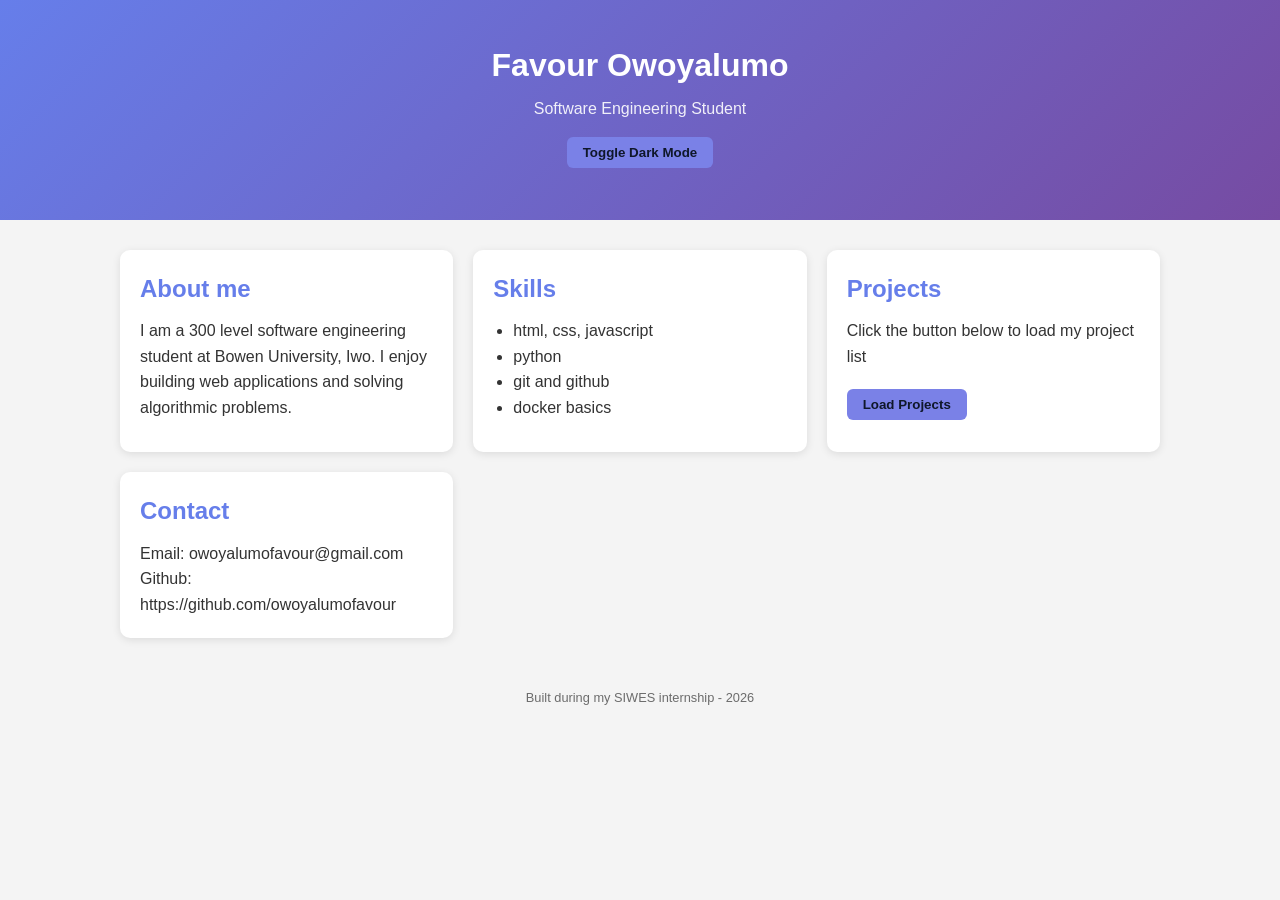
<file: index.html>
<!-- profile page - main html structure -->
<!DOCTYPE html>
<html lang="en">
<head>
    <!-- meta tags for responsiveness -->
    <meta charset="UTF-8">
    <meta name="viewport" content="width=device-width, initial-scale=1.0">
    <title>Favour's Profile Page</title>
    <link rel="stylesheet" href="style.css">
    
</head>
<body>
    <!-- header section with name and toggle button -->
    <header class="header">
        <h1>Favour Owoyalumo</h1>
        <p class="subtitle">Software Engineering Student</p>
        <!-- button to toggle dark mode -->
        <button id="theme-toggle" class="theme-btn">Toggle Dark Mode</button>
    </header>

    <!-- main content area -->
    <main class="container">
        <!-- about section -->
        <section class="card">
            <h2>About me</h2>
            <p>I am a 300 level software engineering student at Bowen University, Iwo. 
                I enjoy building web applications and solving algorithmic problems.</p>
        </section>

        <!-- skills section -->
        <section class="card">
            <h2>Skills</h2>
            <ul>
                <li>html, css, javascript</li>
                <li>python</li>
                <li>git and github</li>
                <li>docker basics</li>
            </ul>
        </section>

        <!-- projects section -->
        <section class="card">
            <h2>Projects</h2>
            <p>Click the button below to load my project list</p>
            <p></p>
            <!-- button to dynamically load content -->
            <button id="load-projects" class="load-btn" style="margin-top: 20px">Load Projects</button>
            <div id="project-list">
                <ul>
                <li>Profile Page</li>
                <li>Interactive Dashboard</li>
                <li>Expense Tracker</li>
                <li>Weather App</li>
                <li>To-do App</li>
            </ul>
            </div>
        </section>

        <!-- contact section -->
        <section class="card">
            <h2>Contact</h2>
            <p>Email: owoyalumofavour@gmail.com</p>
            <p>Github: https://github.com/owoyalumofavour</p>
        </section>
    </main>

    <!-- footer -->
    <footer class="footer">
        <p>Built during my SIWES internship - 2026</p>
    </footer>

    <script src="script.js"></script>
</body>
</html>
</file>
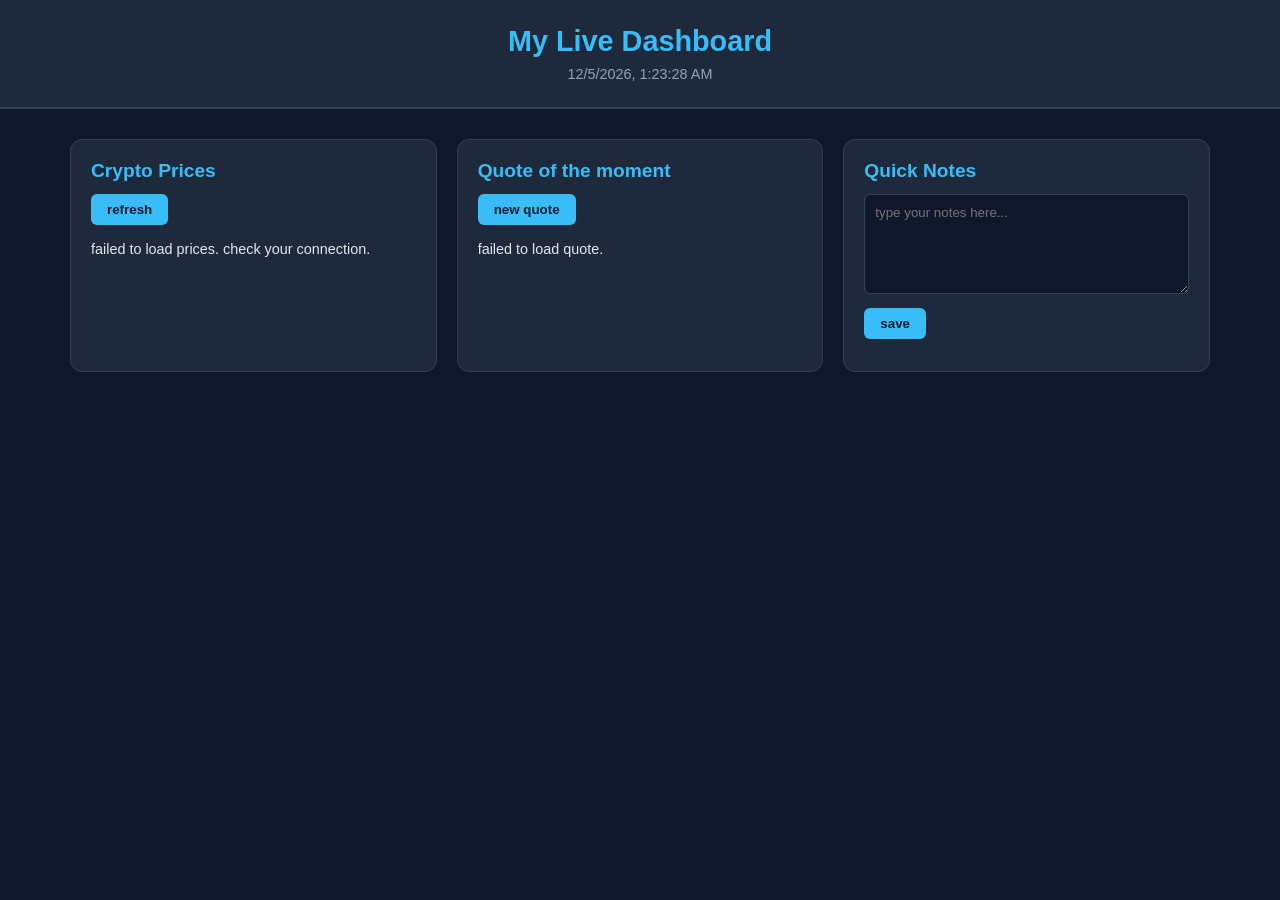
<file: index2.html>
<!-- interactive dashboard - main html file -->
<!DOCTYPE html>
<html lang="en">
<head>
    <meta charset="UTF-8">
    <meta name="viewport" content="width=device-width, initial-scale=1.0">
    <title>My Dashboard</title>
    <link rel="stylesheet" href="style2.css">
</head>
<body>
    <!-- dashboard header -->
    <header class="dash-header">
        <h1>My Live Dashboard</h1>
        <!-- date and time display -->
        <p id="datetime"></p>
    </header>

    <!-- dashboard grid container -->
    <main class="dash-grid">
        <!-- crypto prices card -->
        <section class="dash-card">
            <h2>Crypto Prices</h2>
            <button id="refresh-crypto" class="refresh-btn">refresh</button>
            <div id="crypto-data">loading...</div>
        </section>

        <!-- random quote card -->
        <section class="dash-card">
            <h2>Quote of the moment</h2>
            <button id="refresh-quote" class="refresh-btn">new quote</button>
            <div id="quote-data">loading...</div>
        </section>

        <!-- quick notes card -->
        <section class="dash-card">
            <h2>Quick Notes</h2>
            <textarea id="notes" placeholder="type your notes here..."></textarea>
            <button id="save-notes" class="refresh-btn">save</button>
        </section>
    </main>

    <script src="script2.js"></script>
</body>
</html>
</file>
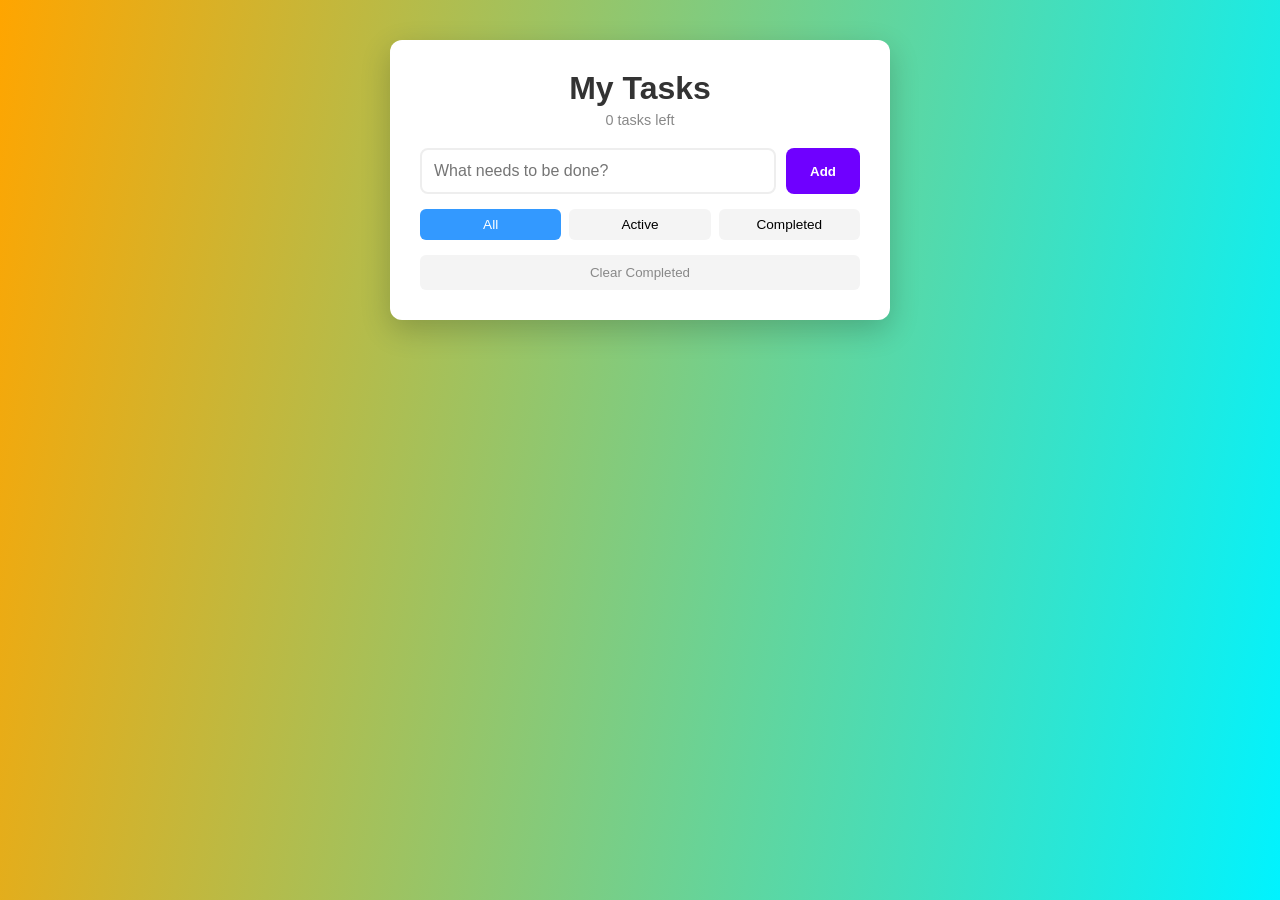
<file: index3.html>
<!-- enhanced to-do app - main html file -->
<!DOCTYPE html>
<html lang="en">
<head>
    <meta charset="UTF-8">
    <meta name="viewport" content="width=device-width, initial-scale=1.0">
    <title>My To-do App</title>
    <link rel="stylesheet" href="style3.css">
</head>
<body>
    <div class="app-container">
        <!-- app header -->
        <header class="app-header">
            <h1>My Tasks</h1>
            <p id="task-count">0 Tasks</p>
        </header>

        <!-- input section for new tasks -->
        <section class="input-section">
            <input type="text" id="task-input" placeholder="What needs to be done?">
            <button id="add-btn">Add</button>
        </section>

        <!-- filter buttons -->
        <section class="filters">
            <button class="filter-btn active" data-filter="all">All</button>
            <button class="filter-btn" data-filter="active">Active</button>
            <button class="filter-btn" data-filter="completed">Completed</button>
        </section>

        <!-- task list container -->
        <ul id="task-list" class="task-list"></ul>

        <!-- clear completed button -->
        <button id="clear-completed" class="clear-btn">Clear Completed</button>
    </div>

    <script src="script3.js"></script>
</body>
</html>
</file>
<file: style.css>
/* reset default browser styles */
* {
    margin: 0;
    padding: 0;
    box-sizing: border-box;
}

/* base body styles */
body {
    font-family: 'segoe ui', sans-serif;
    background-color: #f4f4f4;
    color: #333;
    line-height: 1.6;
    transition: background-color 0.3s, color 0.3s;
}

/* dark mode styles - applied when body has dark class */
body.dark {
    background-color: #1a1a1a;
    color: #f4f4f4;
}

/* header styling */
.header {
    text-align: center;
    padding: 40px 20px;
    background: linear-gradient(135deg, #667eea, #764ba2);
    color: white;
}

.header h1 {
    font-size: 2rem;
    margin-bottom: 5px;
}

.subtitle {
    font-size: 1rem;
    opacity: 0.9;
    margin-bottom: 15px;
}

/* button base styles */
.theme-btn, .load-btn {
     padding: 8px 16px;
    background-color: #7a81e7;
    color: #0f172a;
    border: none;
    border-radius: 6px;
    cursor: pointer;
    font-weight: bold;
    margin-bottom: 12px;
    transition: background-color 0.2s;
}

.theme-btn:hover, .load-btn:hover {
    transform: scale(1.05);
}

/* main container using css grid for responsiveness */
.container {
    display: grid;
    grid-template-columns: repeat(auto-fit, minmax(280px, 1fr));
    gap: 20px;
    padding: 30px;
    max-width: 1100px;
    margin: 0 auto;
}

/* card styling */
.card {
    background-color: white;
    padding: 20px;
    border-radius: 10px;
    box-shadow: 0 2px 8px rgba(0,0,0,0.1);
}

/* dark mode card styling */
body.dark .card {
    background-color: #2a2a2a;
    color: #f4f4f4;
}

.card h2 {
    margin-bottom: 10px;
    color: #667eea;
}

.card ul {
    padding-left: 20px;
}

#project-list {
    display: none;
    margin-top: 10px;
}

/* when this class is added, the list appears */
#project-list.visible {
   display: block;
}

#project-list ul {
    list-style-type: disc;
    padding-left: 20px;
    margin-top: 10px
};


#project-list li {
    padding: 6px 0;
    border-bottom: 1px solid #eee;
}

/* footer styling */
.footer {
    text-align: center;
    padding: 20px;
    font-size: 0.8rem;
    opacity: 0.7;
}
</file>
<file: style2.css>
/* interactive dashboard styles */

* {
    margin: 0;
    padding: 0;
    box-sizing: border-box;
}

body {
    font-family: 'segoe ui', sans-serif;
    background-color: #0f172a;
    color: #e2e8f0;
    min-height: 100vh;
}

/* header styling */
.dash-header {
    padding: 25px;
    text-align: center;
    background-color: #1e293b;
    border-bottom: 2px solid #334155;
}

.dash-header h1 {
    font-size: 1.8rem;
    color: #38bdf8;
}

#datetime {
    margin-top: 8px;
    font-size: 0.9rem;
    color: #94a3b8;
}

/* grid layout for cards */
.dash-grid {
    display: grid;
    grid-template-columns: repeat(auto-fit, minmax(300px, 1fr));
    gap: 20px;
    padding: 30px;
    max-width: 1200px;
    margin: 0 auto;
}

/* individual card styling */
.dash-card {
    background-color: #1e293b;
    padding: 20px;
    border-radius: 12px;
    border: 1px solid #334155;
}

.dash-card h2 {
    font-size: 1.2rem;
    margin-bottom: 12px;
    color: #38bdf8;
}

/* button styling */
.refresh-btn {
    padding: 8px 16px;
    background-color: #38bdf8;
    color: #0f172a;
    border: none;
    border-radius: 6px;
    cursor: pointer;
    font-weight: bold;
    margin-bottom: 12px;
    transition: background-color 0.2s;
}

.refresh-btn:hover {
    background-color: #7dd3fc;
}

/* data display area */
#crypto-data, #quote-data {
    font-size: 0.9rem;
    line-height: 1.8;
}

/* crypto price rows */
.price-row {
    display: flex;
    justify-content: space-between;
    padding: 6px 0;
    border-bottom: 1px solid #334155;
}

/* textarea for notes */
#notes {
    width: 100%;
    height: 100px;
    padding: 10px;
    background-color: #0f172a;
    color: #e2e8f0;
    border: 1px solid #334155;
    border-radius: 6px;
    margin-bottom: 10px;
    resize: vertical;
    font-family: inherit;
}
</file>
<file: style3.css>
/* enhanced to-do app styles */

* {
    margin: 0;
    padding: 0;
    box-sizing: border-box;
}

body {
    font-family: 'segoe ui', sans-serif;
    background: linear-gradient(100deg, orange, #00f3ff);
    min-height: 100vh;
    display: flex;
    justify-content: center;
    align-items: flex-start;
    padding: 40px 20px;
}

/* main app container */
.app-container {
    background-color: white;
    border-radius: 12px;
    padding: 30px;
    width: 100%;
    max-width: 500px;
    box-shadow: 0 10px 30px rgba(0,0,0,0.2);
}

/* header */
.app-header {
    text-align: center;
    margin-bottom: 20px;
}

.app-header h1 {
    color: #333;
    margin-bottom: 5px;
}

#task-count {
    color: #888;
    font-size: 0.9rem;
}

/* input section */
.input-section {
    display: flex;
    gap: 10px;
    margin-bottom: 15px;
}

#task-input {
    flex: 1;
    padding: 12px;
    border: 2px solid #eee;
    border-radius: 8px;
    font-size: 1rem;
}

#task-input:focus {
    outline: none;
    border-color: #00f3ff;
}

#add-btn {
    padding: 12px 24px;
    background-color: #6f00ff;
    color: white;
    border: none;
    border-radius: 8px;
    cursor: pointer;
    font-weight: bold;
}

#add-btn:hover {
    background-color: #ff5e00;
}

/* filter buttons */
.filters {
    display: flex;
    gap: 8px;
    margin-bottom: 15px;
}

.filter-btn {
    flex: 1;
    padding: 8px;
    background-color: #f4f4f4;
    border: none;
    border-radius: 6px;
    cursor: pointer;
    font-size: 0.85rem;
}

.filter-btn.active {
    background-color: #39ff;
    color: white;
}

/* task list */
.task-list {
    list-style: none;
    margin-bottom: 15px;
}

.task-item {
    display: flex;
    align-items: center;
    padding: 12px;
    border-bottom: 1px solid #eee;
    gap: 10px;
}

.task-item.completed .task-text {
    text-decoration: line-through;
    color: #aaa;
}

.task-checkbox {
    width: 18px;
    height: 18px;
    cursor: pointer;
}

.task-text {
    flex: 1;
    font-size: 0.95rem;
}

.delete-btn {
    background: none;
    border: none;
    color: #e74c3c;
    cursor: pointer;
    font-size: 1.2rem;
}

/* clear button */
.clear-btn {
    width: 100%;
    padding: 10px;
    background-color: #f4f4f4;
    border: none;
    border-radius: 6px;
    cursor: pointer;
    color: #888;
}

.clear-btn:hover {
    background-color: #e74c3c;
    color: white;
}
</file>
